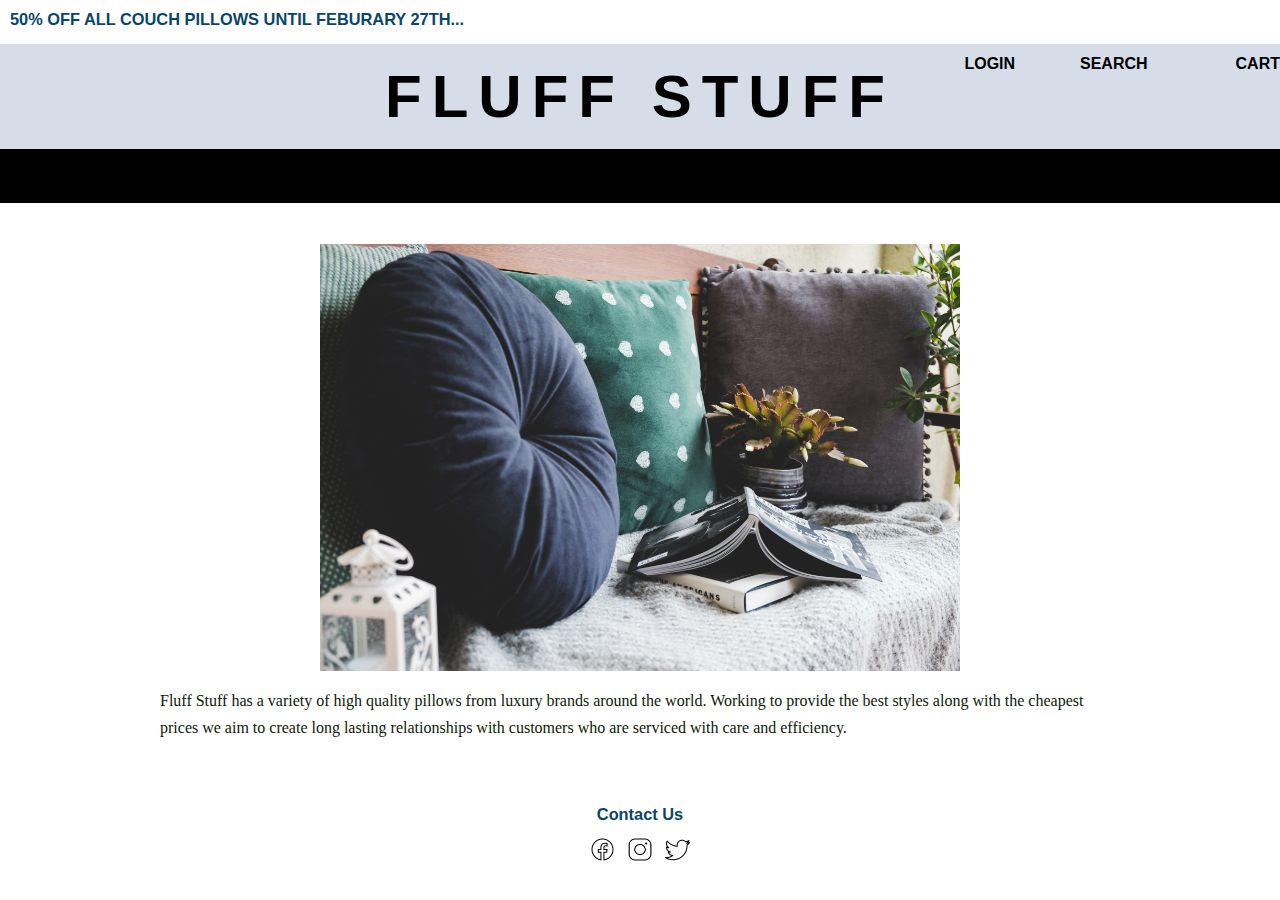
<file: assgn6/index.html>
<!DOCTYPE html>

<html lang="en"></html>

<link href='https://fonts.googleapis.com/css?family=Amaranth' rel='stylesheet'>
<style>
#body {
    font-family: 'Amaranth';font-size: 22px;
}
</style>

<head>
	<!-- The HEAD section has (mostly) items that are not directly seen by the user -->
	<meta charset="utf-8" />  <!-- Specifies character encoding for HTML doc -->
	<meta name="author" content="Kat Phelps">
	<meta name="keywords" content="Carnegie Mellon University, 05-430, HCI">
	<meta name="description" content="05-430 Assignment 5">
	<link rel="stylesheet" media="all" type="text/css" href="css/styles.css">
</head>

<html>
    <body>
        <!-- This is where the header template begins -->
        <div id="promotional-header">
            <h3>50% OFF ALL COUCH PILLOWS UNTIL FEBURARY 27TH...</h1>
        </div>
        <div id="login-search-cart">
            <li><strong>LOGIN</strong></li>
            <li><strong>SEARCH</strong></li>
            <li><a style="text-decoration:none" href="cart.html"><strong>CART</strong></a></li> 
        </div>
        <div id="fluffstuff-header">
            <p><strong>FLUFF STUFF</strong></p>
        </div>
        <nav>
            <ul>
                <li><a style="text-decoration:none" href="product_browsing.html"><strong>PRODUCTS</strong></a></li>
                <li><a style="text-decoration:none" href="index.html"><strong>HOME</strong></a></li>
                <li><a style="text-decoration:none" href="about_us.html"><strong>ABOUT US</strong></a></li>
            </ul>
        </nav>
        </br>
        </br>   
        <!-- This is where the header template ends -->
        <div id = "container"></div>
            </br>
            <img src="images/home-page.jpg" alt="home page pillow" id="home-page">
            <div id="descriptive-text">
                <p>Fluff Stuff has a variety of high quality pillows from luxury brands around the world. 
                Working to provide the best styles along with the cheapest prices we aim to create
                long lasting relationships with customers who are serviced with care and efficiency.</p>
            </div>
        </div>
        </br>
        <!-- This is where the footer template begins -->
        <div id = "contact-us">
            <h3>Contact Us</h3>
            <img src="images/fb.png" alt="facebook" id="contact-us-image">
            <img src="images/instagram.png" alt="instgram" id="contact-us-image">
            <img src="images/twitter.png" alt="twitter" id="contact-us-image">
        </div>
        <!-- This is where the footer template ends -->
    </body>
</html>
</file>
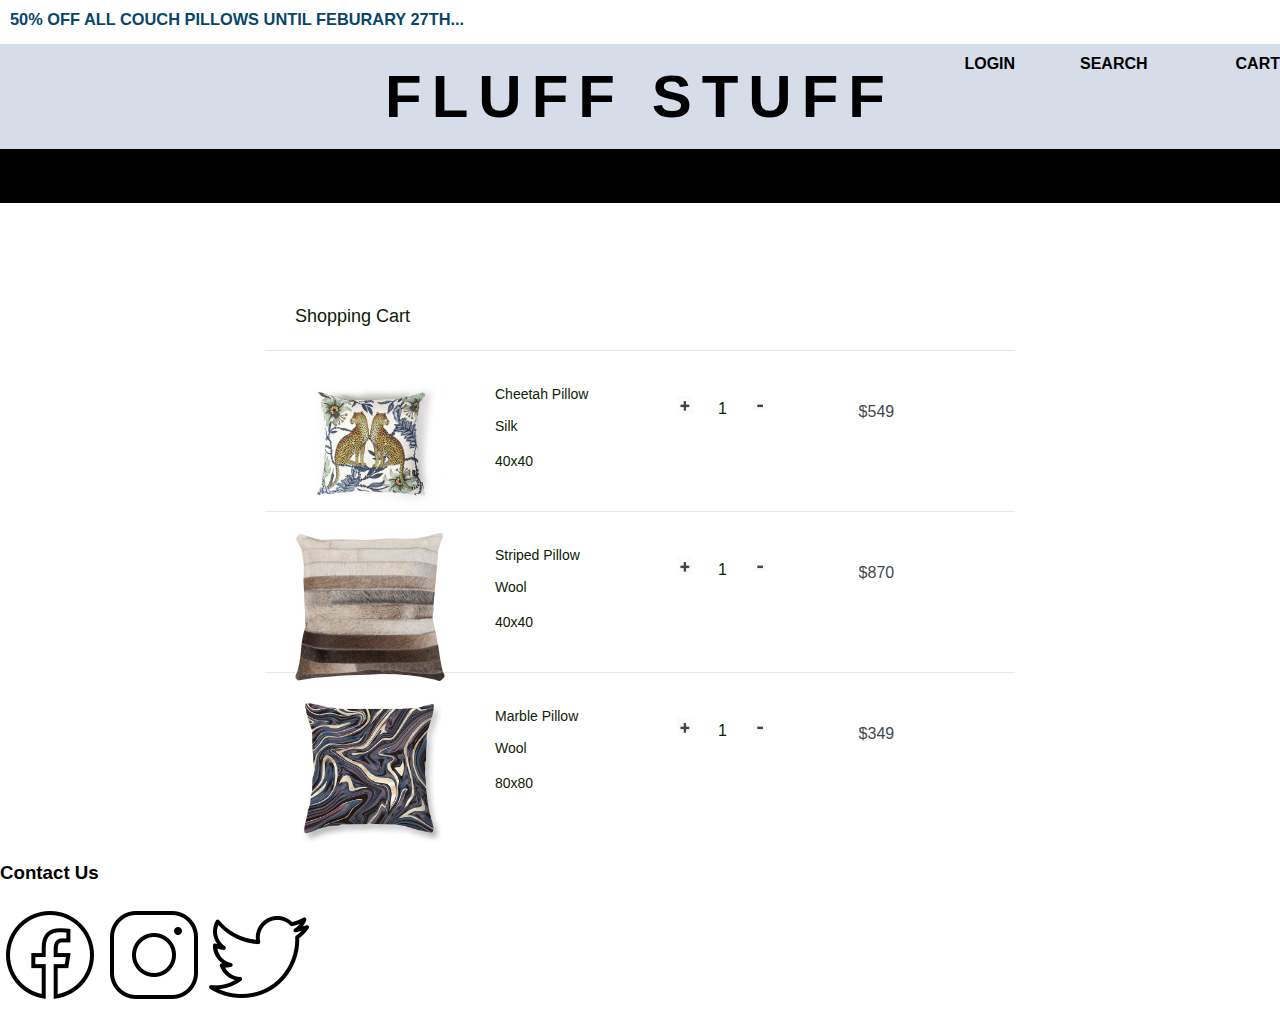
<file: assgn6/cart.html>
<!DOCTYPE html>

<html lang="en"></html>

<link href='https://fonts.googleapis.com/css?family=Amaranth' rel='stylesheet'>
<style>
#body {
    font-family: 'Amaranth';font-size: 22px;
}
</style>

<head>
	<!-- The HEAD section has (mostly) items that are not directly seen by the user -->
	<meta charset="utf-8" />  <!-- Specifies character encoding for HTML doc -->
	<meta name="author" content="Kat Phelps">
	<meta name="keywords" content="Carnegie Mellon University, 05-430, HCI">
	<meta name="description" content="05-430 Assignment 5">
    <link rel="stylesheet" media="all" type="text/css" href="css/shoppingcart-styles.css">
    <script type="text/javascript" src="js/jquery-3.3.1.min.js"></script>
</head>

<html>
    <body>
        <!-- This is where the header template begins -->
        <div id="promotional-header">
            <h3>50% OFF ALL COUCH PILLOWS UNTIL FEBURARY 27TH...</h1>
        </div>
        <div id="login-search-cart">
            <li><strong>LOGIN</strong></li>
            <li><strong>SEARCH</strong></li>
            <li><a style="text-decoration:none" href="cart.html"><strong>CART</strong></a></li> 
        </div>
        <div id="fluffstuff-header">
            <p><strong>FLUFF STUFF</strong></p>
        </div>
        <nav>
            <ul>
                <li><a style="text-decoration:none" href="product_browsing.html"><strong>PRODUCTS</strong></a></li>
                <li><a style="text-decoration:none" href="index.html"><strong>HOME</strong></a></li>
                <li><a style="text-decoration:none" href="about_us.html"><strong>ABOUT US</strong></a></li>
            </ul>
        </nav>  
        <!-- This is where the header template ends -->
        <div class="shopping-cart">
            <!-- Title -->
            <div class="title">
              Shopping Cart
            </div>
           
            <!-- Product #1 -->
            <div class="item">
              <div class="image">
                <img src="images/pillow2.jpg" height=150 width=150>
              </div>
           
              <div class="description">
                <span>Cheetah Pillow</span>
                <span>Silk</span>
                <span>40x40</span>
              </div>
           
              <div class="quantity">
                <button class="plus-btn" type="button" name="button">
                  <img src="images/plus.png" alt="" />
                </button>
                <input type="text" name="name" value="1">
                <button class="minus-btn" type="button" name="button">
                  <img src="images/minus.png" alt="" />
                </button>
              </div>
           
              <div class="total-price">$549</div>
            </div>
           
            <!-- Product #2 -->
            <div class="item">           
              <div class="image">
                <img src="images/pillow3.jpg" height=150 width=150>
              </div>
           
              <div class="description">
                <span>Striped Pillow</span>
                <span>Wool</span>
                <span>40x40</span>
              </div>
           
              <div class="quantity">
                <button class="plus-btn" type="button" name="button">
                  <img src="images/plus.png" alt="" />
                </button>
                <input type="text" name="name" value="1">
                <button class="minus-btn" type="button" name="button">
                  <img src="images/minus.png" alt="" />
                </button>
              </div>
           
              <div class="total-price">$870</div>
            </div>
           
            <!-- Product #3 -->
            <div class="item">
              <div class="image">
                <img src="images/pillow7.jpg" height=150 width=150>
              </div>
           
              <div class="description">
                <span>Marble Pillow</span>
                <span>Wool</span>
                <span>80x80</span>
              </div>
           
              <div class="quantity">
                <button class="plus-btn" type="button" name="button">
                  <img src="images/plus.png" alt="" />
                </button>
                <input type="text" name="name" value="1">
                <button class="minus-btn" type="button" name="button">
                  <img src="images/minus.png" alt="" />
                </button>
              </div>
           
              <div class="total-price">$349</div>
            </div>
          </div>
        </br>
        </br>
        <!-- This is where the footer template begins -->
        <div id = "contact-us">
            <h3>Contact Us</h3>
            <img src="images/fb.png" alt="facebook" id="contact-us-image">
            <img src="images/instagram.png" alt="instgram" id="contact-us-image">
            <img src="images/twitter.png" alt="twitter" id="contact-us-image">
        </div>
        <!-- This is where the footer template ends -->
    </body>
    <script type="text/javascript" src="js/shoppingcart-js.js"></script>

</html>
</file>
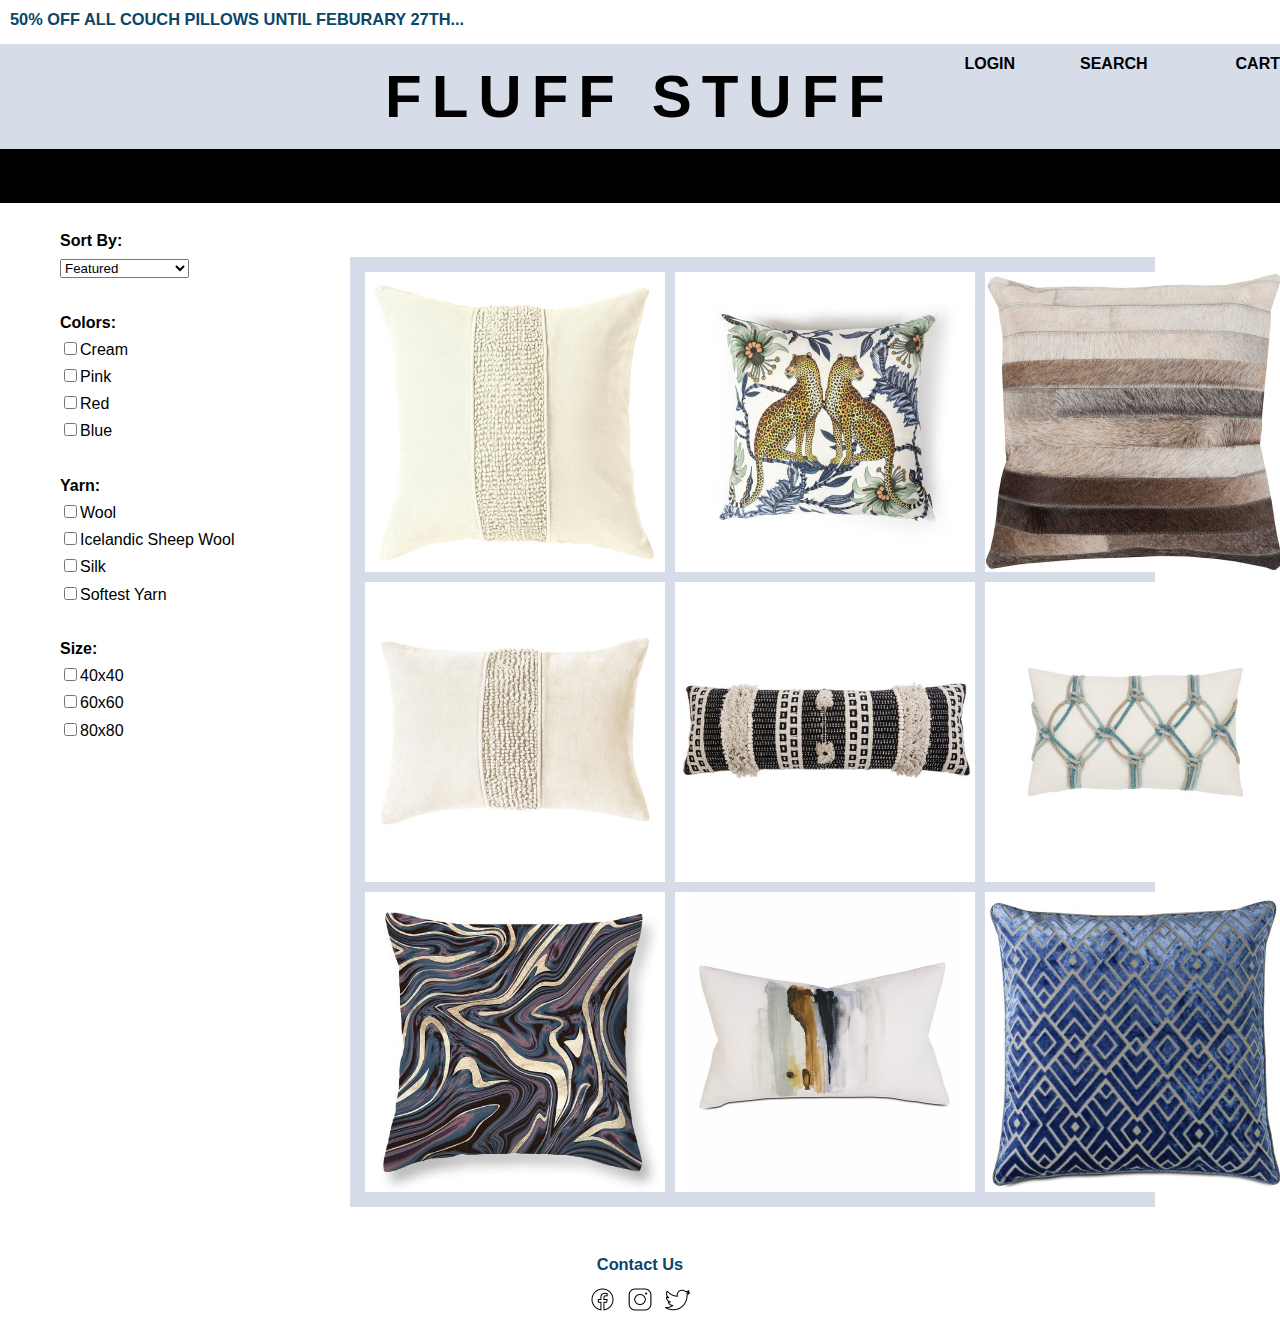
<file: assgn6/product_browsing.html>
<!DOCTYPE html>
<html lang="en"></html>

<link href='https://fonts.googleapis.com/css?family=Amaranth' rel='stylesheet'>
<style>
#body {
    font-family: 'Amaranth';font-size: 22px;
}
</style>


<head>
	<!-- The HEAD section has (mostly) items that are not directly seen by the user -->
	<meta charset="utf-8" />  <!-- Specifies character encoding for HTML doc -->
	<meta name="author" content="Kat Phelps">
	<meta name="keywords" content="Carnegie Mellon University, 05-430, HCI">
	<meta name="description" content="05-430 Assignment 5">
	<link rel="stylesheet" media="all" type="text/css" href="css/styles.css">
</head>

<html>
    <body>
        <!-- This is where the header template begins -->
        <div id="promotional-header">
            <h3>50% OFF ALL COUCH PILLOWS UNTIL FEBURARY 27TH...</h1>
        </div>
        <div id="login-search-cart">
            <li><strong>LOGIN</strong></li>
            <li><strong>SEARCH</strong></li>
            <li><a style="text-decoration:none" href="cart.html"><strong>CART</strong></a></li> 
        </div>
        <div id="fluffstuff-header">
            <p><strong>FLUFF STUFF</strong></p>
        </div>
        <nav>
            <ul>
                <li><a style="text-decoration:none" href="product_browsing.html"><strong>PRODUCTS</strong></a></li>
                <li><a style="text-decoration:none" href="index.html"><strong>HOME</strong></a></li>
                <li><a style="text-decoration:none" href="about_us.html"><strong>ABOUT US</strong></a></li>
            </ul>
        </nav>
        </br>
        </br>
        <!-- This is where the header template ends -->
        <div id = "container"></div>
            <div id="filter-sidebar">
                <div id="sorting-header"><b>Sort By:</b> </div>
                <select id="select-css">
                    <option value="Featured">Featured</option>
                    <option value="Price1">Price (low to high)</option>
                    <option value="Price2">Price (high to low)</option>
                    <option value="Favorites">Favorites</option>
                    <option value="Popular">Popular</option>
                </select>
                </br>
                </br>
                <div id="sorting-header"><b>Colors:</b> </div>
                <input type="checkbox" name="checkbox1" value="Cream">Cream</br>
                <input type="checkbox" name="checkbox1" value="Pink">Pink</br>
                <input type="checkbox" name="checkbox1" value="Red">Red</br>
                <input type="checkbox" name="checkbox1" value="Blue">Blue</br>
                <br/>
                <div id="sorting-header"><b>Yarn:</b> </div>
                <input type="checkbox" name="checkbox1" value="Wool">Wool</br>
                <input type="checkbox" name="checkbox1" value="Icelandic Sheep Wool">Icelandic Sheep Wool</br>
                <input type="checkbox" name="checkbox1" value="Silk">Silk</br>
                <input type="checkbox" name="checkbox1" value="Softest Yarn">Softest Yarn</br>
                <br/>
                <div id="sorting-header"><b>Size:</b> </div>
                <input type="checkbox" name="checkbox1" value="40x40">40x40</br>
                <input type="checkbox" name="checkbox1" value="60x60">60x60</br>
                <input type="checkbox" name="checkbox1" value="80x80">80x80</br>
            </div>
            <div id="grid-container">
                <div id="grid-item">
                    <a href="product_detail.html">
                    <img src="images/pillow1.jpg" alt="grid-image" id="grid-image"><p>White Cream Couch Pillow</p>
                    </a>
                </div>
                <div id="grid-item">
                    <a href="product_detail.html">
                    <img src="images/pillow2.jpg" alt="grid-image" id="grid-image">
                    </a>
                </div>
                <div id="grid-item">
                    <a href="product_detail.html">
                    <img src="images/pillow3.jpg" alt="grid-image" id="grid-image">
                    </a>
                </div>
                <div id="grid-item">
                    <a href="product_detail.html">
                    <img src="images/pillow4.jpg" alt="grid-image" id="grid-image">
                    </a>
                </div>
                <div id="grid-item">
                    <a href="product_detail.html">
                    <img src="images/pillow5.jpg" alt="grid-image" id="grid-image">
                    </a>
                </div>
                <div id="grid-item">
                    <a href="product_detail.html">
                    <img src="images/pillow6.jpg" alt="grid-image" id="grid-image">
                    </a>
                </div>
                <div id="grid-item">
                    <a href="product_detail.html">
                    <img src="images/pillow7.jpg" alt="grid-image" id="grid-image">
                    </a>
                </div>
                <div id="grid-item">
                    <a href="product_detail.html">
                    <img src="images/pillow8.jpg" alt="grid-image" id="grid-image">
                    </a>
                </div>
                <div id="grid-item">
                    <a href="product_detail.html">
                    <img src="images/pillow9.jpg" alt="grid-image" id="grid-image">
                    </a>
                </div>
            </div>
        </div>
        </br>
        <!-- This is where the footer template begins -->
        <div id = "contact-us">
            <h3>Contact Us</h3>
            <img src="images/fb.png" alt="facebook" id="contact-us-image">
            <img src="images/instagram.png" alt="instgram" id="contact-us-image">
            <img src="images/twitter.png" alt="twitter" id="contact-us-image">
        </div>
        <!-- This is where the footer template ends -->
    </body>
</html>
</file>
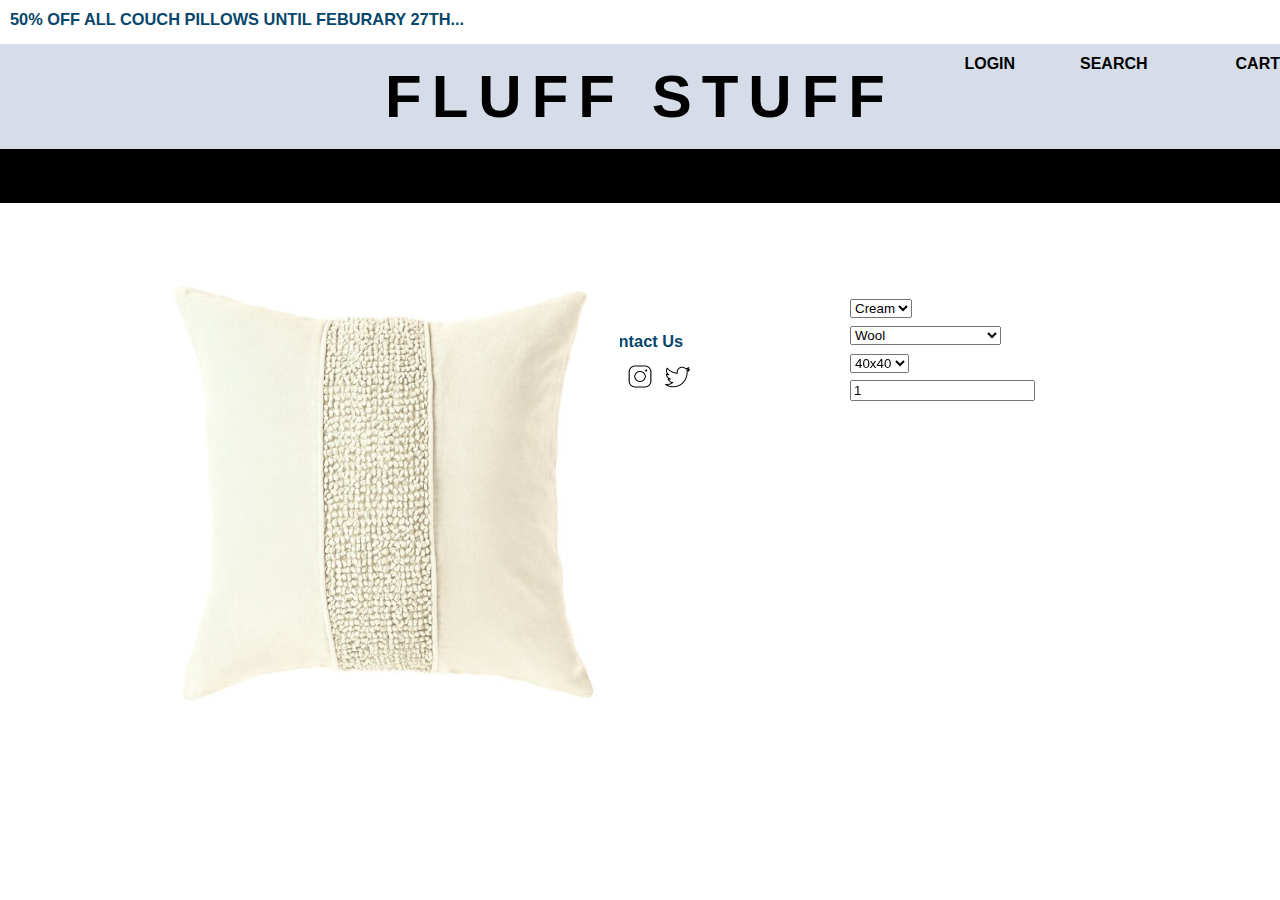
<file: assgn6/product_detail.html>
<!DOCTYPE html>

<html lang="en"></html>

<link href='https://fonts.googleapis.com/css?family=Amaranth' rel='stylesheet'>
<style>
#body {
    font-family: 'Amaranth';font-size: 22px;
}
</style>


<head>
    <!-- The HEAD section has (mostly) items that are not directly seen by the user -->
	<meta charset="utf-8" />  <!-- Specifies character encoding for HTML doc -->
	<meta name="author" content="Kat Phelps">
	<meta name="keywords" content="Carnegie Mellon University, 05-430, HCI">
	<meta name="description" content="05-430 Assignment 5">
	<link rel="stylesheet" media="all" type="text/css" href="css/styles.css">
</head>

<html>
    <body>
        <!-- This is where the header template begins -->
        <div id="promotional-header">
            <h3>50% OFF ALL COUCH PILLOWS UNTIL FEBURARY 27TH...</h1>
        </div>
        <div id="login-search-cart">
            <li><strong>LOGIN</strong></li>
            <li><strong>SEARCH</strong></li>
            <li><a style="text-decoration:none" href="cart.html"><strong>CART</strong></a></li> 
        </div>
        <div id="fluffstuff-header">
            <p><strong>FLUFF STUFF</strong></p>
        </div>
        <nav>
            <ul>
                <li><a style="text-decoration:none" href="product_browsing.html"><strong>PRODUCTS</strong></a></li>
                <li><a style="text-decoration:none" href="index.html"><strong>HOME</strong></a></li>
                <li><a style="text-decoration:none" href="about_us.html"><strong>ABOUT US</strong></a></li>
            </ul>
        </nav>
        </br>
        </br>   
        <!-- This is where the header template ends -->
        <div id="container"></div>
            <div id="pillow">
                <img src="images/pillow1.jpg" width="450" height="auto" alt="pillow1" id="pillow1">
            </div>
            <br>
            <div id="pillow-sidebar">
                <select class="color">
                    <option value="Cream">Cream</option>
                    <option value="Pink">Pink</option>
                    <option value="Red">Red</option>
                </select>
                <br>
                <select class="filling">
                    <option value="Wool">Wool</option>
                    <option value="Icelandic Sheep Wool">Icelandic Sheep Wool</option>
                    <option value="Softest Wool">Softest Wool</option>
                </select>
                <br>
                <select class="size">
                    <option value="40x40">40x40</option>
                    <option value="60x60">60x60</option>
                    <option value="80x80">80x80</option>
                </select>
                <br>
                <input type="text" name="name" value="1">
            </div>
        </div>
        </br>
        <!-- This is where the footer template begins -->
        <div id = "contact-us">
            <h3>Contact Us</h3>
            <img src="images/fb.png" alt="facebook" id="contact-us-image">
            <img src="images/instagram.png" alt="instgram" id="contact-us-image">
            <img src="images/twitter.png" alt="twitter" id="contact-us-image">
        </div>
        <!-- This is where the footer template ends -->
    </body>
    <script type="text/javascript" src="js/price.js"></script>
</html>
</file>
<file: assgn6/css/styles.css>
/*top left bottom right */

/* For every page*/
body{
    font-family: "Helvetica Neue", Helvetica, Arial, sans-serif;
    font-size: 100%;
    line-height: 1.7em;
    margin: 0px;
    color: #000000;
    background-color: #ffffff;
}

#container{
  width: 40%;
}

nav{
    line-height: 20px;
    padding: 1px;
    text-align: center;
    background: #000000;
    color: #ffffff;
    font-size: 16px;
    margin: 20px 0px 0px 0px;
    border: 1px 0px 1px 0px;
}

nav ul{
    margin-left: auto;
    margin-right: auto;
}

nav li{
  display: inline-block;
  width: 20%;
}

nav a:visited, a:link{
  color:#ffffff;
}

nav a:active{
  color:#ffffff;
}

#home-page{
    display: block;
    margin-left: auto;
    margin-right: auto;
    width: 50%;
    margin-top: -40px;
  }

#fluffstuff-header{
    height: 75px;
    line-height: 105px;

    text-align: center;
    letter-spacing: 10px;
    font-size: 60px;

    background: #d6dce8;
    color: rgb(0, 0, 0);

    margin: -90px 0px -20px 0px;
    padding: 0px 0px 30px 0px;
  }

#login-search-cart{
  line-height: 20px;
  font-size: 16px;

  text-align: right;
  background: #d6dce8;
  color:  rgb(0, 0, 0);

  margin: 60px 0px 0px 0px;
  padding: -5px 20px 0px 0px;
}

#login-search-cart ul{
  margin-left: auto;
  margin-right: auto;
}

#login-search-cart li{
display: inline-block;
width: 10%;
}

#login-search-cart a:visited, a:link{
  color:rgb(0, 0, 0);
}

#promotional-header {
    text-align: left;
    color:#09466B;
    font-size: 14px;
    margin: -10px 0px -40px 10px;
  }

#contact-us {
    text-align: center;
    color:#09466B;
    font-size: 14px;
}

#contact-us-image {
    display: inline-block;
    margin-left: auto;
    margin-right: auto;
    width: 2%;
    padding-left: 2px;
    padding-right: 2px;
    margin: -10px 2px 0px 2px;
}

/* For main page*/

#descriptive-text{
    margin-left: auto;
    margin-right: auto;
    width: 75%;
    font-size: 100%;
    font-family: Georgia, serif;
    color: #0e2105;
}

/* For products page*/

#grid-container {
  display: grid;
  grid-template-columns: repeat(3, 300px);
  grid-template-rows: repeat(3, 300px);
  grid-gap: 10px;
  margin-left: 350px;
  margin-right: 125px;
  padding: 15px 15px 15px 15px;
  background: #d6dce8;
}

#grid-image {
  width: 300px;
  height: auto;
  margin-left: auto;
  margin-right: auto;
}

#filter-sidebar{
  /*height: 100%;  Full-height: remove this if you want "auto" height */
  width: 250px; /* Set the width of the sidebar */
  position: fixed; /* Fixed Sidebar (stay in place on scroll) */
  left: 0;
  background-color: #ffffff; /* Black */
  overflow-x: hidden; /* Disable horizontal scroll */
  margin: -40px 0px 0px 50px;
  padding: 10px 10px 10px 10px;
}

#pillow{
  position: fixed; /* Fixed Sidebar (stay in place on scroll) */
  left: 0;
  background-color: #ffffff; /* Black */
  overflow-x: hidden; /* Disable horizontal scroll */
  margin: 0px 0px 0px 150px;
  padding: 10px 10px 10px 10px;
}

#pillow-sidebar{
  /*height: 100%;  Full-height: remove this if you want "auto" height */
  /*width: 250px; /* Set the width of the sidebar */
  z-index: 1; /* Stay on top */
  position: fixed;
  /*background-color: #ffffff; /* Black */
  /*overflow-x: hidden; /* Disable horizontal scroll */
  margin: 0px 0px 0px 750px; 
  padding: 10px 10px 200px 100px;
}
</file>
<file: assgn6/css/shoppingcart-styles.css>
/* For every page*/
body{
  font-family: "Helvetica Neue", Helvetica, Arial, sans-serif;
  font-size: 100%;
  line-height: 1.7em;
  margin: 0px;
  color: #000000;
  background-color: #ffffff;
}

#container{
  width: 40%;
}

nav{
    line-height: 20px;
    padding: 1px;
    text-align: center;
    background: #000000;
    color: #ffffff;
    font-size: 16px;
    margin: 20px 0px 0px 0px;
    border: 1px 0px 1px 0px;
}

nav ul{
    margin-left: auto;
    margin-right: auto;
}

nav li{
  display: inline-block;
  width: 20%;
}

nav a:visited, a:link{
  color:#ffffff;
}

nav a:active{
  color:#ffffff;
}

#fluffstuff-header{
    height: 75px;
    line-height: 105px;

    text-align: center;
    letter-spacing: 10px;
    font-size: 60px;

    background: #d6dce8;
    color: rgb(0, 0, 0);

    margin: -90px 0px -20px 0px;
    padding: 0px 0px 30px 0px;
  }

#login-search-cart{
  line-height: 20px;
  font-size: 16px;

  text-align: right;
  background: #d6dce8;
  color:  rgb(0, 0, 0);

  margin: 60px 0px 0px 0px;
  padding: -5px 20px 0px 0px;
}

#login-search-cart ul{
  margin-left: auto;
  margin-right: auto;
}

#login-search-cart li{
display: inline-block;
width: 10%;
}

#login-search-cart a:visited, a:link{
  color:rgb(0, 0, 0);
}

#promotional-header {
    text-align: left;
    color:#09466B;
    font-size: 14px;
    margin: -10px 0px -40px 10px;
  }

.shopping-cart {
    width: 750px;
    height: 423px;
    margin: 80px auto;
    background: #FFFFFF;
    border-radius: 6px;
   
    display: flex;
    flex-direction: column;
  }
  
  .title {
    height: 60px;
    border-bottom: 1px solid #E1E8EE;
    padding: 20px 30px;
    color: #0e2105;
    font-size: 18px;
    font-weight: 400;
  }
   
  .item {
    padding: 20px 30px;
    height: 120px;
    display: flex;
  }
   
  .item:nth-child(3) {
    border-top:  1px solid #E1E8EE;
    border-bottom:  1px solid #E1E8EE;
  }
  
  .buttons {
    position: relative;
    padding-top: 30px;
    margin-right: 60px;
  }
  
  .delete-btn,
  .like-btn {
    display: inline-block;
    Cursor: pointer;
  }
  
  .delete-btn {
    width: 18px;
    height: 17px;
    background: url(&quot;delete-icn.svg&quot;) no-repeat center;
  }
   
  .like-btn {
    position: absolute;
    top: 9px;
    left: 15px;
    background: url('twitter-heart.png');
    width: 60px;
    height: 60px;
    background-size: 2900%;
    background-repeat: no-repeat;
  }
  
  .is-active {
    animation-name: animate;
    animation-duration: .8s;
    animation-iteration-count: 1;
    animation-timing-function: steps(28);
    animation-fill-mode: forwards;
  }
   
  @keyframes animate {
    0%   { background-position: left;  }
    50%  { background-position: right; }
    100% { background-position: right; }
  }
  
  .image {
    margin-right: 50px;
  }
   
  .description {
    padding-top: 10px;
    margin-right: 60px;
    width: 115px;
  }
   
  .description span {
    display: block;
    font-size: 14px;
    color: #0e2105;
    font-weight: 400;
  }
   
  .description span:first-child {
    margin-bottom: 5px;
  }
  .description span:last-child {
    font-weight: 300;
    margin-top: 8px;
    color: #0e2105;
  }
  
  .quantity {
    padding-top: 20px;
    margin-right: 60px;
  }

  .quantity input {
    -webkit-appearance: none;
    border: none;
    text-align: center;
    width: 32px;
    font-size: 16px;
    color: #0e2105;
    font-weight: 300;
  }
   
  button[class*=btn] {
    width: 30px;
    height: 30px;
    background-color: #ffffff;
    border-radius: 6px;
    border: none;
    cursor: pointer;
  }
  .minus-btn img {
    margin-bottom: 3px;
  }
  .plus-btn img {
    margin-top: 2px;
  }
   
  button:focus,
  input:focus {
    outline:0;
  }
  
  .total-price {
    width: 83px;
    padding-top: 27px;
    text-align: center;
    font-size: 16px;
    color: #43484D;
    font-weight: 300;
  }
</file>
